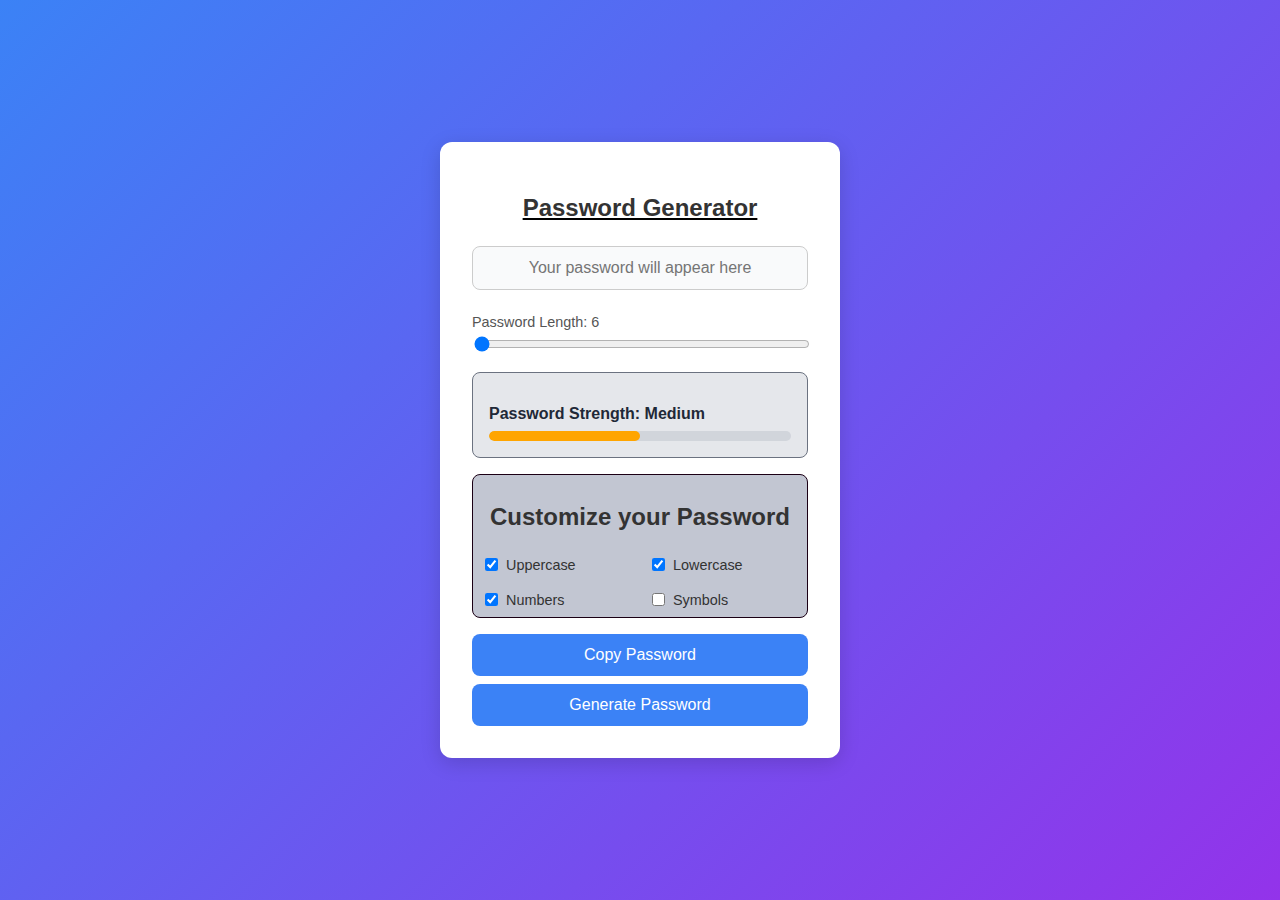
<file: index.html>
<!DOCTYPE html>
<html lang="en">
<head>
  <meta charset="UTF-8">
  <link rel="icon" type="image/x-icon" href="./pass.jpg">
  <title>Password Generator</title>
  <link rel="stylesheet" href="./style.css">
</head>
<body>
  <div class="password-generator">
    <U><h2>Password Generator</h2></U>
    <div class="output-group">
      <input type="text" id="passwordOutput" class="password-output" readonly placeholder="Your password will appear here">
    </div>

    <div class="settings-group">
      <label for="passwordLength" class="label">Password Length: <span id="lengthDisplay">6</span></label>
      <input type="range" id="passwordLength" class="range-slider" min="6" max="32" value="6">
    </div>

    <div class="strength-box">
        <p class="strength-label">Password Strength: <span id="passwordStrength">Medium</span></p>
          <div class="strength-bar">
            <div id="strengthLevel" class="strength-fill medium"></div>
          </div>
    </div>
<!-- password sesssion -->
        <div class="checkbox-box">
        <h2>Customize your Password</h2>
        <div class="checkbox-grid">
        <label class="checkbox-item">
          <input type="checkbox" id="includeUppercase" checked>
          Uppercase
        </label>
        <label class="checkbox-item">
          <input type="checkbox" id="includeLowercase" checked>
          Lowercase
        </label>
        <label class="checkbox-item">
          <input type="checkbox" id="includeNumbers" checked>
          Numbers
        </label>
        <label class="checkbox-item">
          <input type="checkbox" id="includeSymbols">
          Symbols
        </label>
      </div>
    </div>

    <button id="copyBtn" class="Btn-copy">Copy Password</button>
    <button id="generateBtn" class="btn-generate">Generate Password</button>
    
  </div>
  <script src="/intro.js"></script>
</body>
</html>
</file>
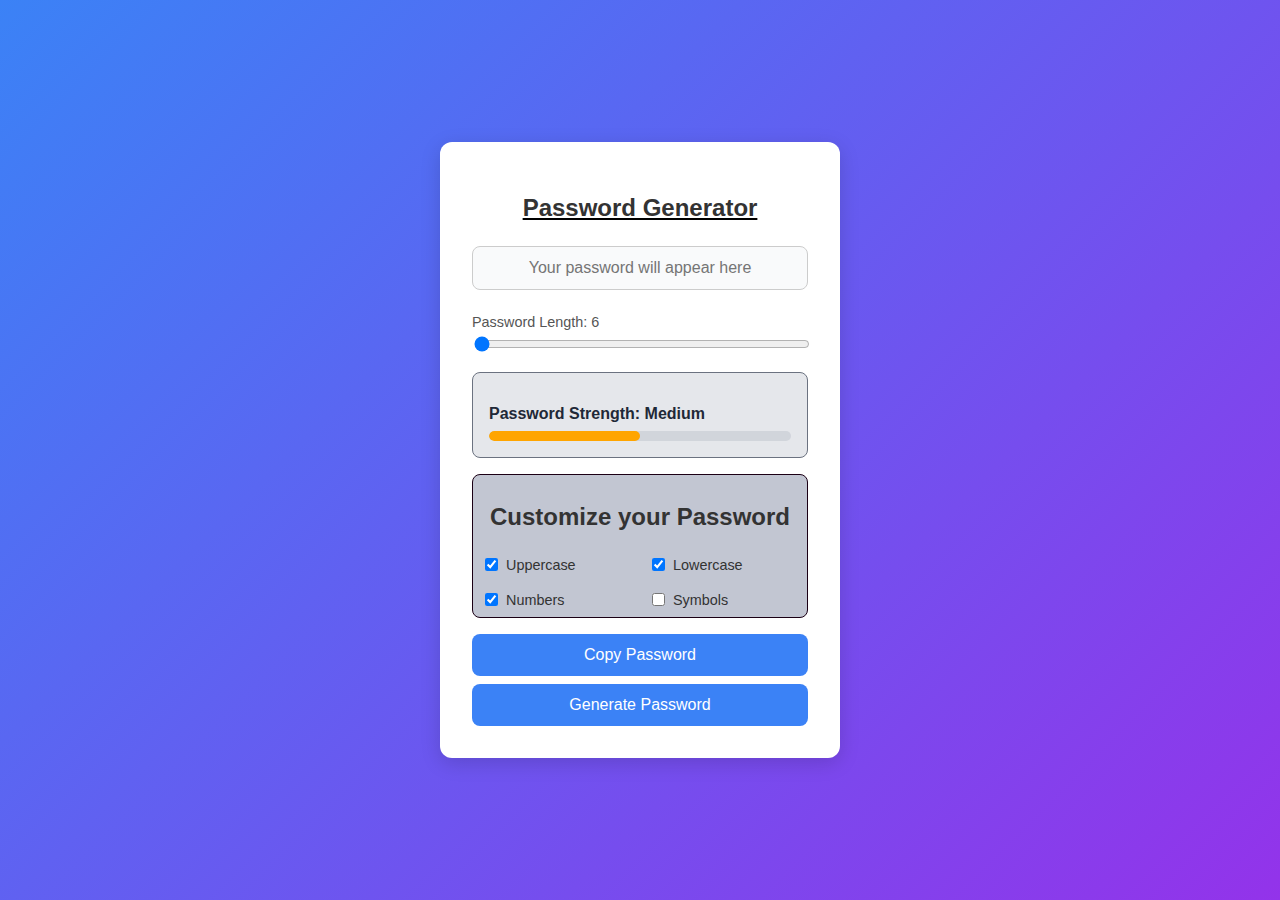
<file: 04. Password genertor/index.html>
<!DOCTYPE html>
<html lang="en">
<head>
  <meta charset="UTF-8">
  <link rel="icon" type="image/x-icon" href="./pass.jpg">
  <title>Password Generator</title>
  <link rel="stylesheet" href="./style.css">
</head>
<body>
  <div class="password-generator">
    <U><h2>Password Generator</h2></U>
    <div class="output-group">
      <input type="text" id="passwordOutput" class="password-output" readonly placeholder="Your password will appear here">
    </div>

    <div class="settings-group">
      <label for="passwordLength" class="label">Password Length: <span id="lengthDisplay">6</span></label>
      <input type="range" id="passwordLength" class="range-slider" min="6" max="32" value="6">
    </div>

    <div class="strength-box">
        <p class="strength-label">Password Strength: <span id="passwordStrength">Medium</span></p>
          <div class="strength-bar">
            <div id="strengthLevel" class="strength-fill medium"></div>
          </div>
    </div>
<!-- password sesssion -->
        <div class="checkbox-box">
        <h2>Customize your Password</h2>
        <div class="checkbox-grid">
        <label class="checkbox-item">
          <input type="checkbox" id="includeUppercase" checked>
          Uppercase
        </label>
        <label class="checkbox-item">
          <input type="checkbox" id="includeLowercase" checked>
          Lowercase
        </label>
        <label class="checkbox-item">
          <input type="checkbox" id="includeNumbers" checked>
          Numbers
        </label>
        <label class="checkbox-item">
          <input type="checkbox" id="includeSymbols">
          Symbols
        </label>
      </div>
    </div>

    <button id="copyBtn" class="Btn-copy">Copy Password</button>
    <button id="generateBtn" class="btn-generate">Generate Password</button>
    
  </div>
  <script src="/intro.js"></script>
</body>
</html>
</file>
<file: style.css>
*{
    box-sizing: border-box;
    font-family: 'Segoe UI', Tahoma, Geneva, Verdana, sans-serif;
  }

body{
        margin: 0;
        padding: 0;
        background: linear-gradient(135deg, #3b82f6, #9333ea);
        height: 100vh;
        display: flex;
        align-items: center;
        justify-content: center;
    }

    .password-generator
    {
      background-color: #ffffff;
      padding: 2rem;
      border-radius: 12px;
      width: 400px;
      box-shadow: 0 5px 20px rgba(0, 0, 0, 0.15);
    }

    .password-generator h2
    {
      text-align: center;
      margin-bottom: 1.5rem;
      color: #333333;
    }

    .output-group
    {
      margin-bottom: 1.5rem;
    }

    #passwordOutput
    {
      width: 100%;
      padding: 0.75rem;
      font-size: 1rem;
      border: 1px solid #ccc;
      border-radius: 8px;
      background-color: #f9fafb;
      color: #111827;
      text-align: center;
    }

    .settings-group
    {
      margin-bottom: 1rem;
      margin-top: 1rem;
    }

    .label
    {
      font-size: 0.9rem;
      margin-bottom: 0.3rem;
      display: block;
      color: #555;
    }

    #passwordLength
    {
      width: 100%;
    }

    .btn-generate
    {
      margin-top: 0.5rem;
      width: 100%;
      padding: 0.75rem;
      background-color: #3b82f6;
      color: white;
      font-size: 1rem;
      border: none;
      border-radius: 8px;
      cursor: pointer;
      transition: background-color 0.3s;
    }

    .Btn-copy
    {

      width: 100%;
      padding: 0.75rem;
      background-color: #3b82f6;
      color: white;
      font-size: 1rem;
      border: none;
      border-radius: 8px;
      cursor: pointer;
      transition: background-color 0.3s;
    }

    .btn-generate:hover
    {
      background-color: #2563eb;
    }

    .Btn-copy:hover
    {
      background-color: #2563eb;
    }

    /* Checkbox Css*/
     .checkbox-box
    {
      border: 1px solid #1b0015;
      padding: 0.5rem;
      border-radius: 8px;
      margin-bottom: 1rem;
      background-color: #c2c6d2;
      margin-top: 1rem;
    }

    .checkbox-grid
    {
      display: grid;
      grid-template-columns: 1fr 1fr;
      gap: 1rem;
    }

    .checkbox-item
    {
      display: flex;
      align-items: center;
      font-size: 0.9rem;
      color: #333;
    }

    .checkbox-item input[type="checkbox"]
    {
      margin-right: 0.5rem;
      cursor: pointer;
    }


    /* strength of password */
  .strength-box {
  background-color: #e5e7eb;
  border: 1px solid #6b7280;
  border-radius: 8px;
  padding: 1rem;
  margin-top: 0.2rem;
}

.strength-label 
{
  font-weight: 600;
  color: #1f2937;
  margin-bottom: 0.5rem;
}

.strength-bar {
  background-color: #d1d5db;
  height: 10px;
  border-radius: 5px;
  overflow: hidden;
}

.strength-fill {
  height: 100%;
  transition: width 0.3s;
  border-radius: 5px;
}

.strength-fill.weak {
  width: 25%;
  background-color: #dc2626;
}

.strength-fill.medium {
  width: 50%;
  background-color: #f59e0b;
}

.strength-fill.strong {
  width: 100%;
  background-color: #16a34a;
}


/* optional */
.strength-fill {
  height: 10px;
  width: 100%;
  transition: background 0.3s;
}
.strength-fill.weak {
  background: red;
}
.strength-fill.medium {
  background: orange;
}
.strength-fill.strong {
  background: green;
}
</file>
<file: 04. Password genertor/style.css>
*{
    box-sizing: border-box;
    font-family: 'Segoe UI', Tahoma, Geneva, Verdana, sans-serif;
  }

body{
        margin: 0;
        padding: 0;
        background: linear-gradient(135deg, #3b82f6, #9333ea);
        height: 100vh;
        display: flex;
        align-items: center;
        justify-content: center;
    }

    .password-generator
    {
      background-color: #ffffff;
      padding: 2rem;
      border-radius: 12px;
      width: 400px;
      box-shadow: 0 5px 20px rgba(0, 0, 0, 0.15);
    }

    .password-generator h2
    {
      text-align: center;
      margin-bottom: 1.5rem;
      color: #333333;
    }

    .output-group
    {
      margin-bottom: 1.5rem;
    }

    #passwordOutput
    {
      width: 100%;
      padding: 0.75rem;
      font-size: 1rem;
      border: 1px solid #ccc;
      border-radius: 8px;
      background-color: #f9fafb;
      color: #111827;
      text-align: center;
    }

    .settings-group
    {
      margin-bottom: 1rem;
      margin-top: 1rem;
    }

    .label
    {
      font-size: 0.9rem;
      margin-bottom: 0.3rem;
      display: block;
      color: #555;
    }

    #passwordLength
    {
      width: 100%;
    }

    .btn-generate
    {
      margin-top: 0.5rem;
      width: 100%;
      padding: 0.75rem;
      background-color: #3b82f6;
      color: white;
      font-size: 1rem;
      border: none;
      border-radius: 8px;
      cursor: pointer;
      transition: background-color 0.3s;
    }

    .Btn-copy
    {

      width: 100%;
      padding: 0.75rem;
      background-color: #3b82f6;
      color: white;
      font-size: 1rem;
      border: none;
      border-radius: 8px;
      cursor: pointer;
      transition: background-color 0.3s;
    }

    .btn-generate:hover
    {
      background-color: #2563eb;
    }

    .Btn-copy:hover
    {
      background-color: #2563eb;
    }

    /* Checkbox Css*/
     .checkbox-box
    {
      border: 1px solid #1b0015;
      padding: 0.5rem;
      border-radius: 8px;
      margin-bottom: 1rem;
      background-color: #c2c6d2;
      margin-top: 1rem;
    }

    .checkbox-grid
    {
      display: grid;
      grid-template-columns: 1fr 1fr;
      gap: 1rem;
    }

    .checkbox-item
    {
      display: flex;
      align-items: center;
      font-size: 0.9rem;
      color: #333;
    }

    .checkbox-item input[type="checkbox"]
    {
      margin-right: 0.5rem;
      cursor: pointer;
    }


    /* strength of password */
  .strength-box {
  background-color: #e5e7eb;
  border: 1px solid #6b7280;
  border-radius: 8px;
  padding: 1rem;
  margin-top: 0.2rem;
}

.strength-label 
{
  font-weight: 600;
  color: #1f2937;
  margin-bottom: 0.5rem;
}

.strength-bar {
  background-color: #d1d5db;
  height: 10px;
  border-radius: 5px;
  overflow: hidden;
}

.strength-fill {
  height: 100%;
  transition: width 0.3s;
  border-radius: 5px;
}

.strength-fill.weak {
  width: 25%;
  background-color: #dc2626;
}

.strength-fill.medium {
  width: 50%;
  background-color: #f59e0b;
}

.strength-fill.strong {
  width: 100%;
  background-color: #16a34a;
}


/* optional */
.strength-fill {
  height: 10px;
  width: 100%;
  transition: background 0.3s;
}
.strength-fill.weak {
  background: red;
}
.strength-fill.medium {
  background: orange;
}
.strength-fill.strong {
  background: green;
}
</file>
